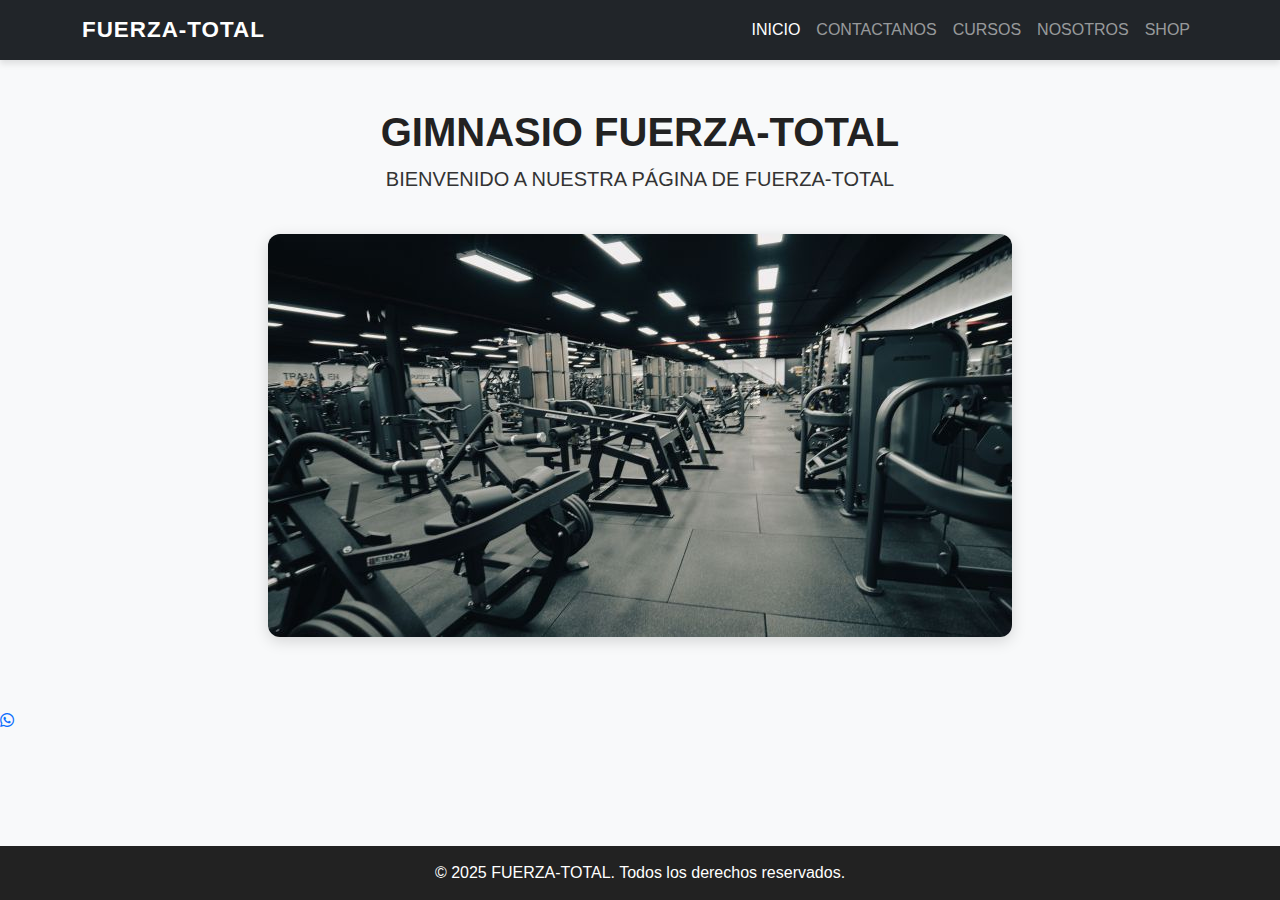
<file: index.html>
<!DOCTYPE html>
<html lang="es">
<head>
    <meta charset="UTF-8">
    <meta name="viewport" content="width=device-width, initial-scale=1.0">
    <title>GIMNASIO FUERZA-TOTAL</title>
    <!-- Bootstrap CSS -->
    <link href="https://cdn.jsdelivr.net/npm/bootstrap@5.3.3/dist/css/bootstrap.min.css" rel="stylesheet">
    <link rel="stylesheet" href="./css/style.css">
    <link rel="stylesheet" href="https://cdnjs.cloudflare.com/ajax/libs/font-awesome/6.4.0/css/all.min.css">
</head>
<body>

<!-- Navbar -->
<nav class="navbar navbar-expand-lg navbar-dark bg-dark sticky-top">
  <div class="container">
    <a class="navbar-brand fw-bold" href="./index.html">FUERZA-TOTAL</a>
    <button class="navbar-toggler" type="button" data-bs-toggle="collapse" data-bs-target="#navbarNav" aria-controls="navbarNav" aria-expanded="false" aria-label="Menú">
      <span class="navbar-toggler-icon"></span>
    </button>
    <div class="collapse navbar-collapse" id="navbarNav">
      <ul class="navbar-nav ms-auto">
        <li class="nav-item"><a class="nav-link active" href="./index.html">INICIO</a></li>
        <li class="nav-item"><a class="nav-link" href="./pages/contactanos.html">CONTACTANOS</a></li>
        <li class="nav-item"><a class="nav-link" href="./pages/cursos.html">CURSOS</a></li>
        <li class="nav-item"><a class="nav-link" href="./pages/nosotros.html">NOSOTROS</a></li>
        <li class="nav-item"><a class="nav-link" href="./pages/shop.html">SHOP</a></li>
      </ul>
    </div>
  </div>
</nav>

<!-- Bienvenida -->
<div class="container text-center my-5">
    <h1 class="fw-bold">GIMNASIO FUERZA-TOTAL</h1>
    <p class="lead">BIENVENIDO A NUESTRA PÁGINA DE <strong>FUERZA-TOTAL</strong></p>
    <img class="img-inicio my-4" src="./assests/gimnasio1.jpeg" alt="Gimnasio">
</div>

<!-- Btn Whatsapp -->

<a href="https://wa.me/5492611234567?text=Hola!%20me%20gustar%C3%ADa%20obtener%20m%C3%A1s%20info" 
   class="btn-whatsapp" 
   target="_blank">
   <i class="fab fa-whatsapp"></i>
</a>

<!-- Footer -->
<footer class="footer">
    <p>&copy; 2025 FUERZA-TOTAL. Todos los derechos reservados.</p>
</footer>

<!-- Bootstrap JS -->
<script src="https://cdn.jsdelivr.net/npm/bootstrap@5.3.3/dist/js/bootstrap.bundle.min.js"></script>
</body>
</html>
</file>
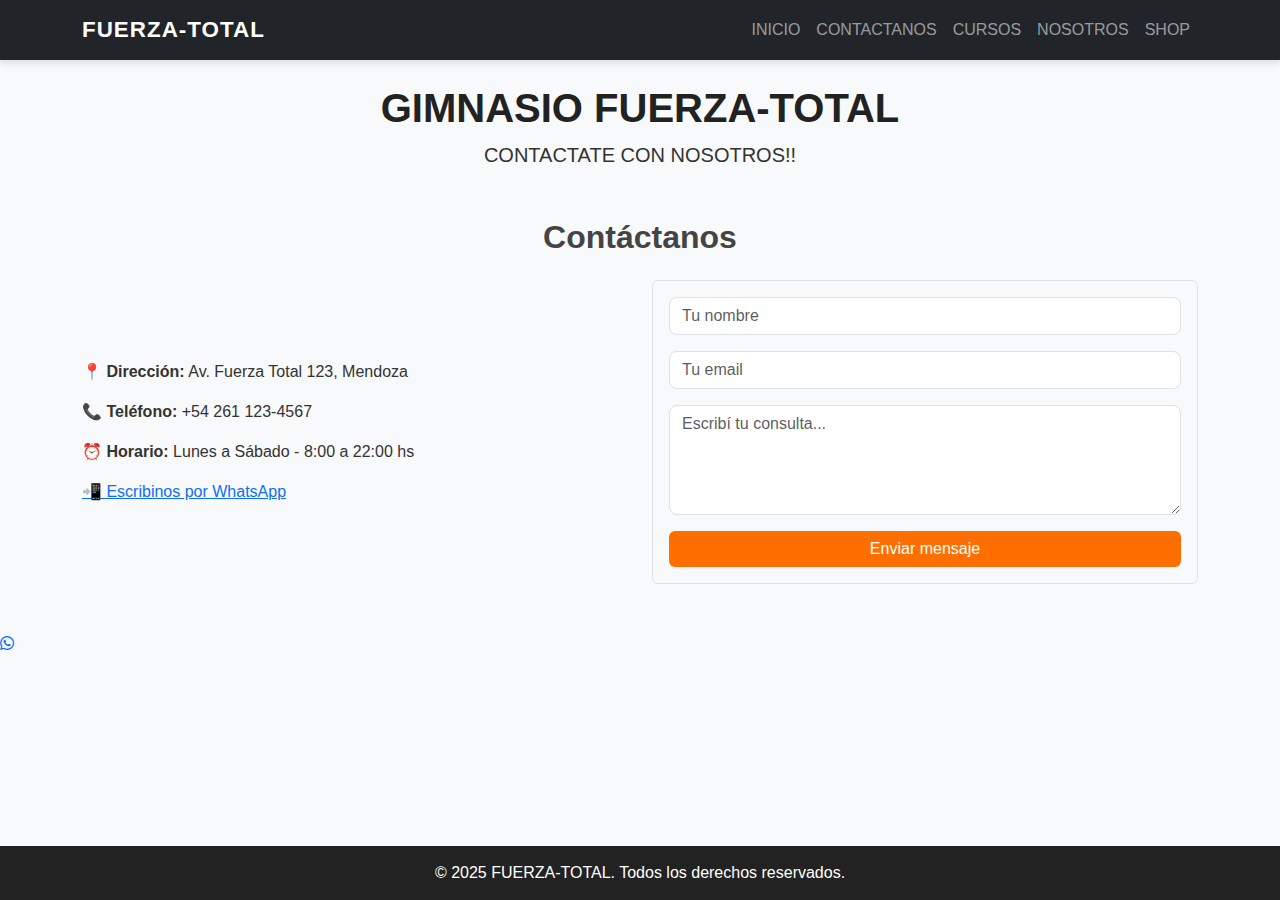
<file: pages/contactanos.html>
<!DOCTYPE html>
<html lang="es">
<head>
    <meta charset="UTF-8">
    <meta name="viewport" content="width=device-width, initial-scale=1.0">
    <title>GIMNASIO FUERZA-TOTAL</title>
    <!-- Bootstrap CSS -->
    <link href="https://cdn.jsdelivr.net/npm/bootstrap@5.3.3/dist/css/bootstrap.min.css" rel="stylesheet">
    <link rel="stylesheet" href="../css/style.css">
    <link rel="stylesheet" href="https://cdnjs.cloudflare.com/ajax/libs/font-awesome/6.4.0/css/all.min.css">
</head>
<body>

<!-- Navbar -->
<nav class="navbar navbar-expand-lg navbar-dark bg-dark">
  <div class="container">
    <a class="navbar-brand fw-bold" href="../index.html">FUERZA-TOTAL</a>
    <button class="navbar-toggler" type="button" data-bs-toggle="collapse" data-bs-target="#navbarNav" aria-controls="navbarNav" aria-expanded="false" aria-label="Menú">
      <span class="navbar-toggler-icon"></span>
    </button>
    <div class="collapse navbar-collapse" id="navbarNav">
      <ul class="navbar-nav ms-auto">
        <li class="nav-item"><a class="nav-link" href="../index.html">INICIO</a></li>
        <li class="nav-item"><a class="nav-link" href="./contactanos.html">CONTACTANOS</a></li>
        <li class="nav-item"><a class="nav-link" href="./cursos.html">CURSOS</a></li>
        <li class="nav-item"><a class="nav-link" href="./nosotros.html">NOSOTROS</a></li>
        <li class="nav-item"><a class="nav-link" href="./shop.html">SHOP</a></li>
      </ul>
    </div>
  </div>
</nav>

<!-- Título -->
<div class="container text-center my-4">
    <h1 class="fw-bold">GIMNASIO FUERZA-TOTAL</h1>
    <p class="lead"><strong>CONTACTATE CON NOSOTROS!!</strong></p>
</div>

<!-- Contacto -->
<section class="container my-5" id="contacto">
  <h2 class="text-center mb-4">Contáctanos</h2>
  <div class="row g-4 align-items-center">
    <!-- Info contacto -->
    <div class="col-md-6">
      <p><strong>📍 Dirección:</strong> Av. Fuerza Total 123, Mendoza</p>
      <p><strong>📞 Teléfono:</strong> +54 261 123-4567</p>
      <p><strong>⏰ Horario:</strong> Lunes a Sábado - 8:00 a 22:00 hs</p>
      <a href="https://wa.me/542611234567" class="whatsapp-btn" target="_blank">📲 Escribinos por WhatsApp</a>
    </div>
    <!-- Formulario -->
    <div class="col-md-6">
      <form class="p-3 border rounded bg-light">
        <div class="mb-3">
          <input type="text" class="form-control" name="nombre" placeholder="Tu nombre" required>
        </div>
        <div class="mb-3">
          <input type="email" class="form-control" name="email" placeholder="Tu email" required>
        </div>
        <div class="mb-3">
          <textarea class="form-control" name="mensaje" rows="4" placeholder="Escribí tu consulta..." required></textarea>
        </div>
        <button type="submit" class="btn btn-primary w-100">Enviar mensaje</button>
      </form>
    </div>
  </div>
</section>

<!-- Btn Whatsapp -->

<a href="https://wa.me/5492611234567?text=Hola!%20me%20gustar%C3%ADa%20obtener%20m%C3%A1s%20info" 
   class="btn-whatsapp" 
   target="_blank">
   <i class="fab fa-whatsapp"></i>
</a>

<!-- Footer -->
<footer>
    <p>&copy; 2025 FUERZA-TOTAL. Todos los derechos reservados.</p>
</footer>

<!-- Bootstrap JS -->
<script src="https://cdn.jsdelivr.net/npm/bootstrap@5.3.3/dist/js/bootstrap.bundle.min.js"></script>
</body>
</html>
</file>
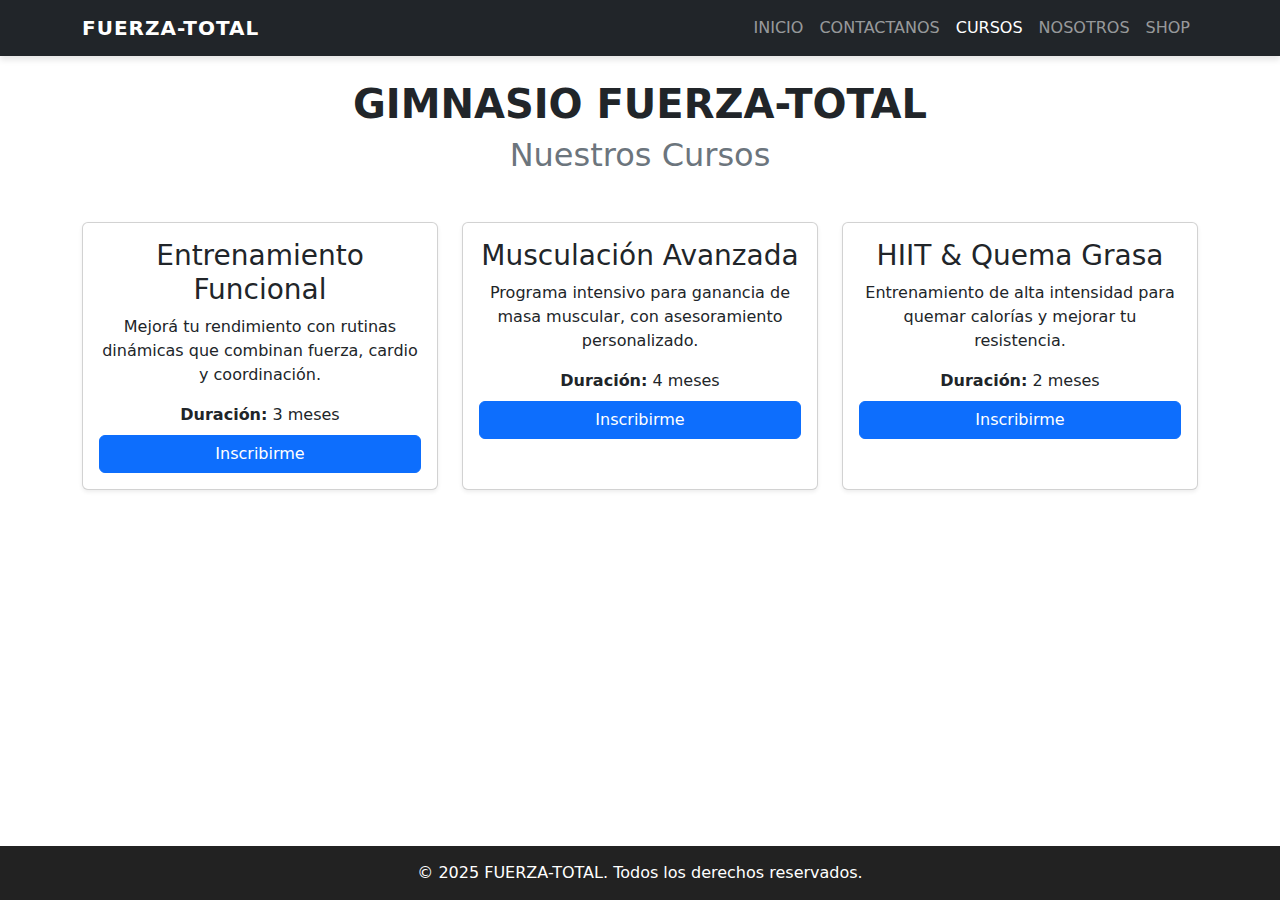
<file: pages/cursos.html>
<!DOCTYPE html>
<html lang="es">
<head>
    <meta charset="UTF-8">
    <meta name="viewport" content="width=device-width, initial-scale=1.0">
    <title>GIMNASIO FUERZA-TOTAL - Cursos</title>
    <link rel="stylesheet" href="../css/style.css">
    <!-- Bootstrap CSS -->
    <link href="https://cdn.jsdelivr.net/npm/bootstrap@5.3.3/dist/css/bootstrap.min.css" rel="stylesheet">
</head>
<body>

<!-- Navbar -->
<nav class="navbar navbar-expand-lg navbar-dark bg-dark sticky-top">
  <div class="container">
    <a class="navbar-brand fw-bold" href="../index.html">FUERZA-TOTAL</a>
    <button class="navbar-toggler" type="button" data-bs-toggle="collapse" data-bs-target="#navbarNav" aria-controls="navbarNav" aria-expanded="false" aria-label="Menú">
      <span class="navbar-toggler-icon"></span>
    </button>
    <div class="collapse navbar-collapse" id="navbarNav">
      <ul class="navbar-nav ms-auto">
        <li class="nav-item"><a class="nav-link" href="../index.html">INICIO</a></li>
        <li class="nav-item"><a class="nav-link" href="./contactanos.html">CONTACTANOS</a></li>
        <li class="nav-item"><a class="nav-link active" href="./cursos.html">CURSOS</a></li>
        <li class="nav-item"><a class="nav-link" href="./nosotros.html">NOSOTROS</a></li>
        <li class="nav-item"><a class="nav-link" href="./shop.html">SHOP</a></li>
      </ul>
    </div>
  </div>
</nav>

<!-- Título -->
<div class="container text-center my-4">
    <h1 class="fw-bold">GIMNASIO FUERZA-TOTAL</h1>
    <h2 class="text-secondary">Nuestros Cursos</h2>
</div>

<!-- Cursos -->
<div class="container my-5">
  <!-- Los cursos no llevan a ningún lado -->
  <div class="row g-4">
    <!-- Curso 1 -->
    <div class="col-md-4">
      <div class="card h-100 shadow-sm">
        <div class="card-body text-center">
          <h3>Entrenamiento Funcional</h3>
          <p>Mejorá tu rendimiento con rutinas dinámicas que combinan fuerza, cardio y coordinación.</p>
          <span class="d-block mb-2"><strong>Duración:</strong> 3 meses</span>
          <a href="#" class="btn btn-primary w-100">Inscribirme</a>
        </div>
      </div>
    </div>
    <!-- Curso 2 -->
    <div class="col-md-4">
      <div class="card h-100 shadow-sm">
        <div class="card-body text-center">
          <h3>Musculación Avanzada</h3>
          <p>Programa intensivo para ganancia de masa muscular, con asesoramiento personalizado.</p>
          <span class="d-block mb-2"><strong>Duración:</strong> 4 meses</span>
          <a href="#" class="btn btn-primary w-100">Inscribirme</a>
        </div>
      </div>
    </div>
    <!-- Curso 3 -->
    <div class="col-md-4">
      <div class="card h-100 shadow-sm">
        <div class="card-body text-center">
          <h3>HIIT & Quema Grasa</h3>
          <p>Entrenamiento de alta intensidad para quemar calorías y mejorar tu resistencia.</p>
          <span class="d-block mb-2"><strong>Duración:</strong> 2 meses</span>
          <a href="#" class="btn btn-primary w-100">Inscribirme</a>
        </div>
      </div>
    </div>
  </div>
</div>

<!-- Footer -->
<footer>
    <p>&copy; 2025 FUERZA-TOTAL. Todos los derechos reservados.</p>
</footer>

<!-- Bootstrap JS -->
<script src="https://cdn.jsdelivr.net/npm/bootstrap@5.3.3/dist/js/bootstrap.bundle.min.js"></script>
</body>
</html>
</file>
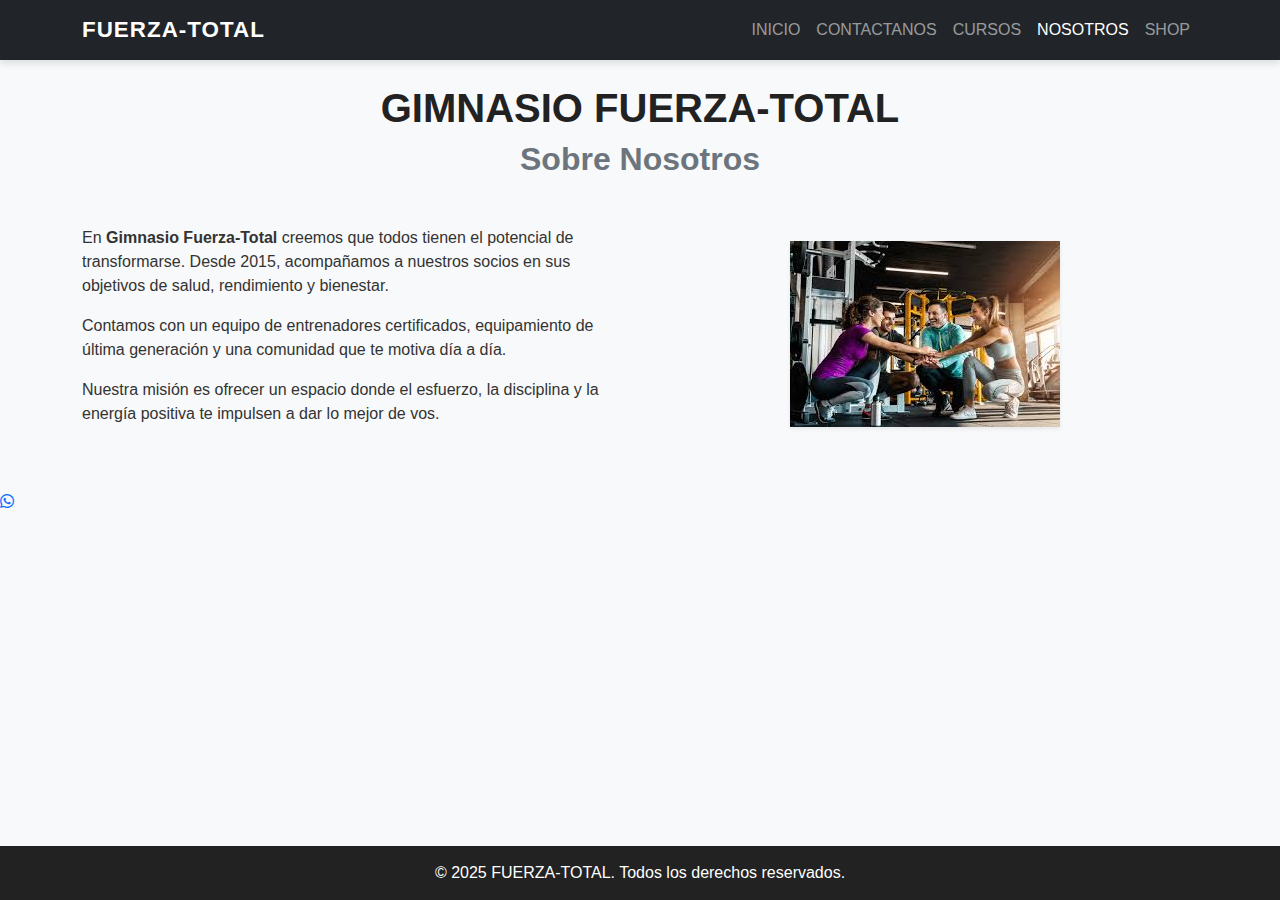
<file: pages/nosotros.html>
<!DOCTYPE html>
<html lang="es">
<head>
    <meta charset="UTF-8">
    <meta name="viewport" content="width=device-width, initial-scale=1.0">
    <title>GIMNASIO FUERZA-TOTAL - Nosotros</title>
    <!-- Bootstrap CSS -->
    <link href="https://cdn.jsdelivr.net/npm/bootstrap@5.3.3/dist/css/bootstrap.min.css" rel="stylesheet">
    <link rel="stylesheet" href="../css/style.css">
    <link rel="stylesheet" href="https://cdnjs.cloudflare.com/ajax/libs/font-awesome/6.4.0/css/all.min.css">
</head>
<body>

<!-- Navbar -->
<nav class="navbar navbar-expand-lg navbar-dark bg-dark sticky-top">
  <div class="container">
    <a class="navbar-brand fw-bold" href="../index.html">FUERZA-TOTAL</a>
    <button class="navbar-toggler" type="button" data-bs-toggle="collapse" data-bs-target="#navbarNav" aria-controls="navbarNav" aria-expanded="false" aria-label="Menú">
      <span class="navbar-toggler-icon"></span>
    </button>
    <div class="collapse navbar-collapse" id="navbarNav">
      <ul class="navbar-nav ms-auto">
        <li class="nav-item"><a class="nav-link" href="../index.html">INICIO</a></li>
        <li class="nav-item"><a class="nav-link" href="./contactanos.html">CONTACTANOS</a></li>
        <li class="nav-item"><a class="nav-link" href="./cursos.html">CURSOS</a></li>
        <li class="nav-item"><a class="nav-link active" href="./nosotros.html">NOSOTROS</a></li>
        <li class="nav-item"><a class="nav-link" href="./shop.html">SHOP</a></li>
      </ul>
    </div>
  </div>
</nav>

<!-- Título -->
<div class="container text-center my-4">
    <h1 class="fw-bold">GIMNASIO FUERZA-TOTAL</h1>
    <h2 class="text-secondary">Sobre Nosotros</h2>
</div>

<!-- Nosotros -->
<section class="container my-5" id="nosotros">
  <div class="row g-4 align-items-center">
    <!-- Texto -->
    <div class="col-lg-6">
      <p>En <strong>Gimnasio Fuerza-Total</strong> creemos que todos tienen el potencial de transformarse. Desde 2015, acompañamos a nuestros socios en sus objetivos de salud, rendimiento y bienestar.</p>
      <p>Contamos con un equipo de entrenadores certificados, equipamiento de última generación y una comunidad que te motiva día a día.</p>
      <p>Nuestra misión es ofrecer un espacio donde el esfuerzo, la disciplina y la energía positiva te impulsen a dar lo mejor de vos.</p>
    </div>
    <!-- Imagen -->
    <div class="col-lg-6 img-nosotros text-center">
      <img src="../assests/trabajadores.jpeg" alt="Nuestro equipo" class="img-fluid shadow-sm">
    </div>
  </div>
</section>

<!-- Btn Whatsapp -->

<a href="https://wa.me/5492611234567?text=Hola!%20me%20gustar%C3%ADa%20obtener%20m%C3%A1s%20info" 
   class="btn-whatsapp" 
   target="_blank">
   <i class="fab fa-whatsapp"></i>
</a>

<!-- Footer -->
<footer>
    <p>&copy; 2025 FUERZA-TOTAL. Todos los derechos reservados.</p>
</footer>

<!-- Bootstrap JS -->
<script src="https://cdn.jsdelivr.net/npm/bootstrap@5.3.3/dist/js/bootstrap.bundle.min.js"></script>
</body>
</html>
</file>
<file: css/style.css>
/* ====== Estilos globales ====== */
body {
    font-family: 'Arial', sans-serif;
    background-color: #f8f9fa;
    color: #333;
}

/* ====== Navbar ====== */
.navbar {
    box-shadow: 0 4px 6px rgba(0, 0, 0, 0.1);
}

.navbar-brand {
    font-size: 1.4rem;
    letter-spacing: 1px;
}

.nav-link {
    transition: 0.3s;
}

.nav-link:hover {
    color: #ffc107 !important;
}

/* ====== Títulos ====== */ 

h1, h2, h3 {
    font-weight: bold;
}

h1 {
    color: #222;
}

h2 {
    color: #444;
}

/* ====== Imágenes ====== */
.img-inicio {
    max-width: 100%;
    height: auto;
    border-radius: 12px;
    box-shadow: 0 4px 15px rgba(0, 0, 0, 0.15);
}

/* ====== Botones ====== */
.btn-primary {
    background-color: #ff6f00;
    border: none;
    transition: background-color 0.3s ease;
}

.btn-primary:hover {
    background-color: #e65100;
}

/* ====== Tarjetas ====== */
.card {
    border: none;
    border-radius: 10px;
    transition: transform 0.2s ease, box-shadow 0.2s ease;
}

.card:hover {
    transform: translateY(-5px);
    box-shadow: 0 6px 20px rgba(0, 0, 0, 0.15);
}

/* ====== Footer ====== */
footer {
    position: fixed;
    bottom: 0;
    left: 0;
    width: 100%;
    background: #222;
    color: white;
    padding: 15px 0;
    text-align: center;
}

footer p {
    margin: 0;
}

/* ====== Formularios ====== */
input, textarea {
    border-radius: 8px !important;
}

/* ====== Responsividad ====== */
@media (max-width: 576px) {
    h1 {
        font-size: 1.8rem;
    }
    .navbar-brand {
        font-size: 1.2rem;
    }
}
</file>
